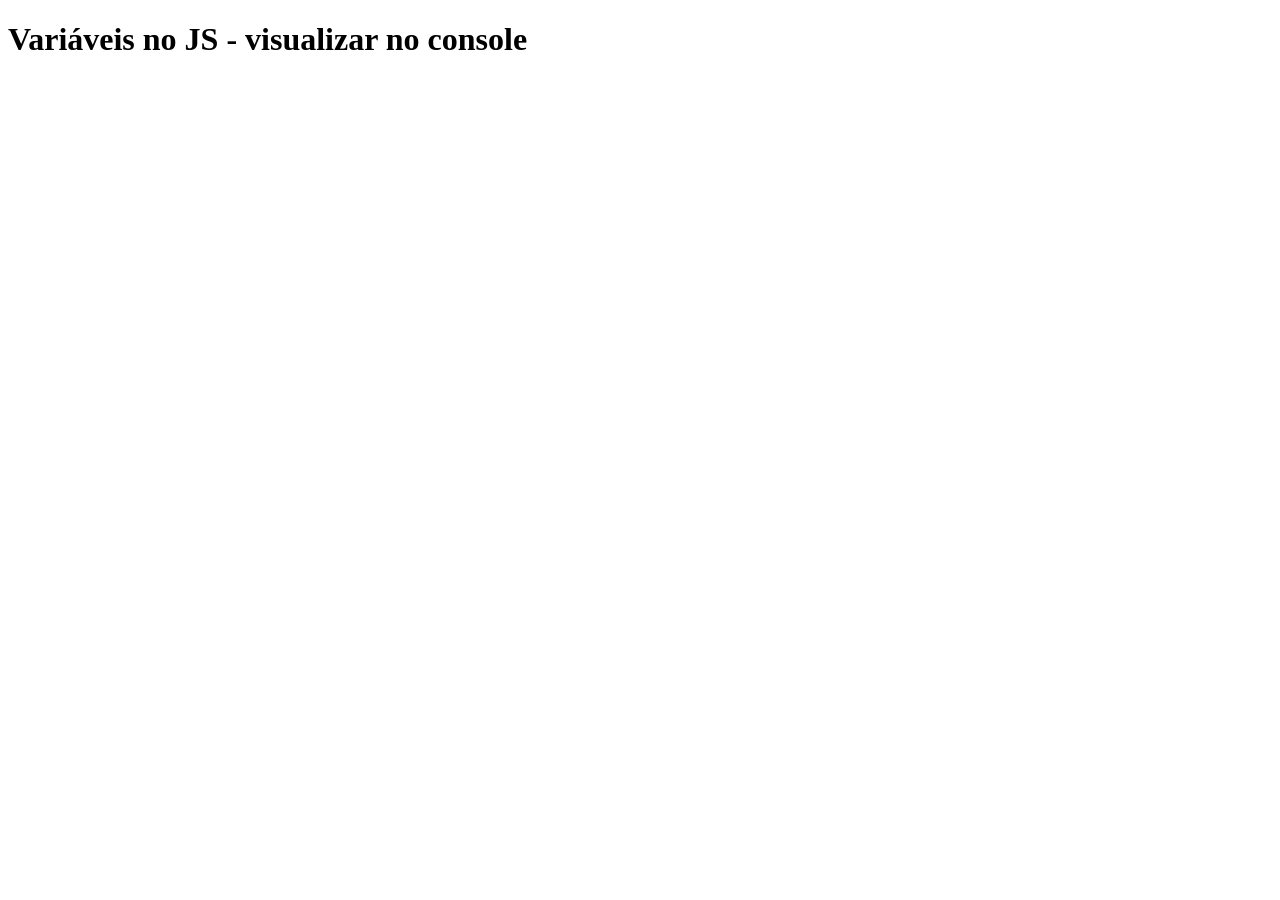
<file: AULAS/Aula01/index.html>
<!DOCTYPE html>
<html lang="en">
<head>
    <meta charset="UTF-8">
    <meta name="viewport" content="width=device-width, initial-scale=1.0">
    <title>Variáveis - JS</title>
</head>
<body>
    <h1>Variáveis no JS - visualizar no console</h1>
    <!-- <script src="ex01.js"></script> -->
    <!-- <script src="ex02.js"></script> -->
    <!-- <script src="ex03.js"></script> -->
    <script src="ex04.js"></script>
</body>
</html>
</file>
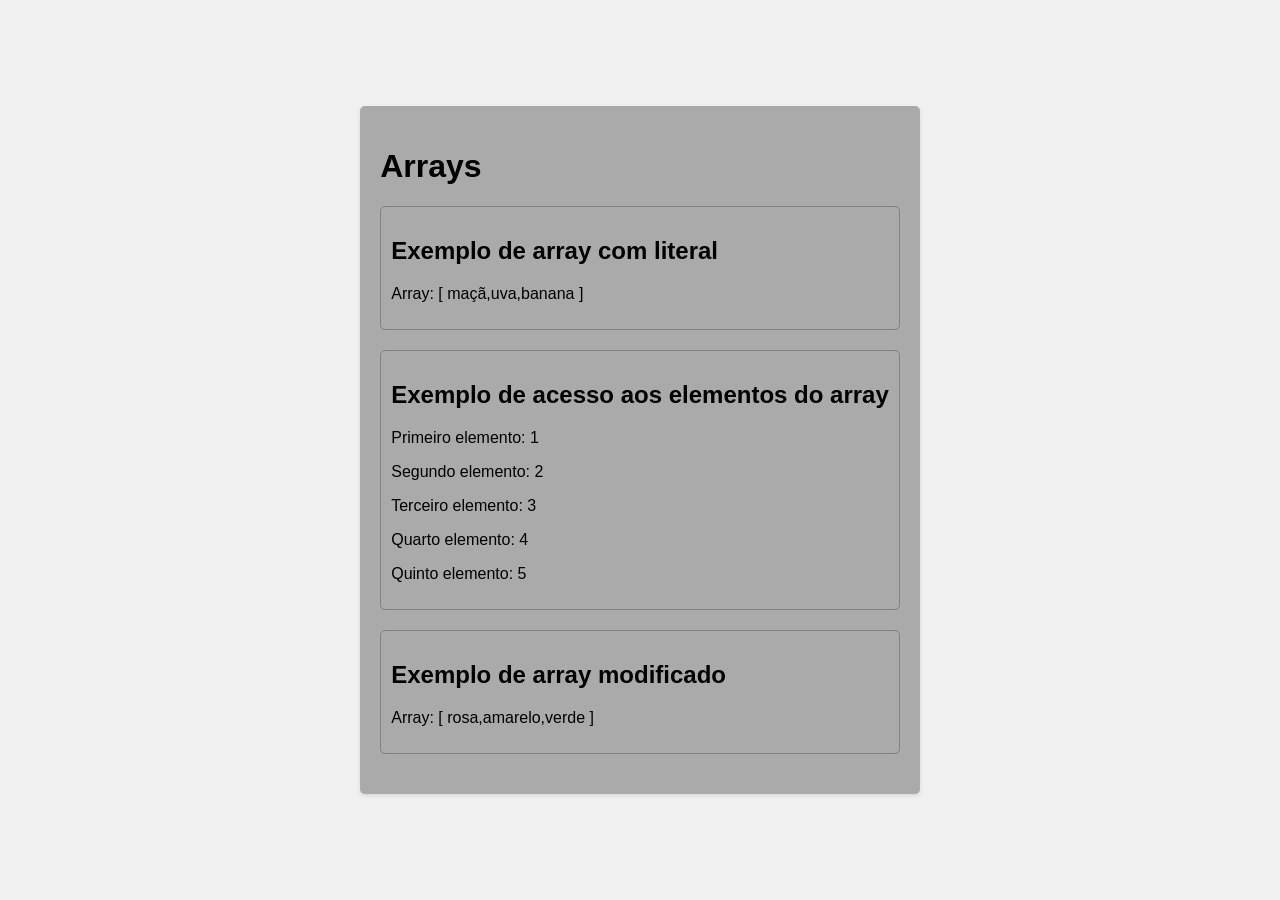
<file: AULAS/Aula02/index.html>
<!DOCTYPE html>
<html lang="en">
<head>
    <meta charset="UTF-8">
    <meta name="viewport" content="width=device-width, initial-scale=1.0">
    <title>Revisão JS</title>
    <link rel="stylesheet" href="css/style.css">
</head>
<body>
    <main>
        <h1>Arrays</h1>
        <div id="exemplo-array-literal"></div>
        <div id="exemplo-array-acesso"></div>
        <div id="exemplo-array-modificado"></div>
    </main>

    <script src="js/script.js"></script>
</body>
</html>
</file>
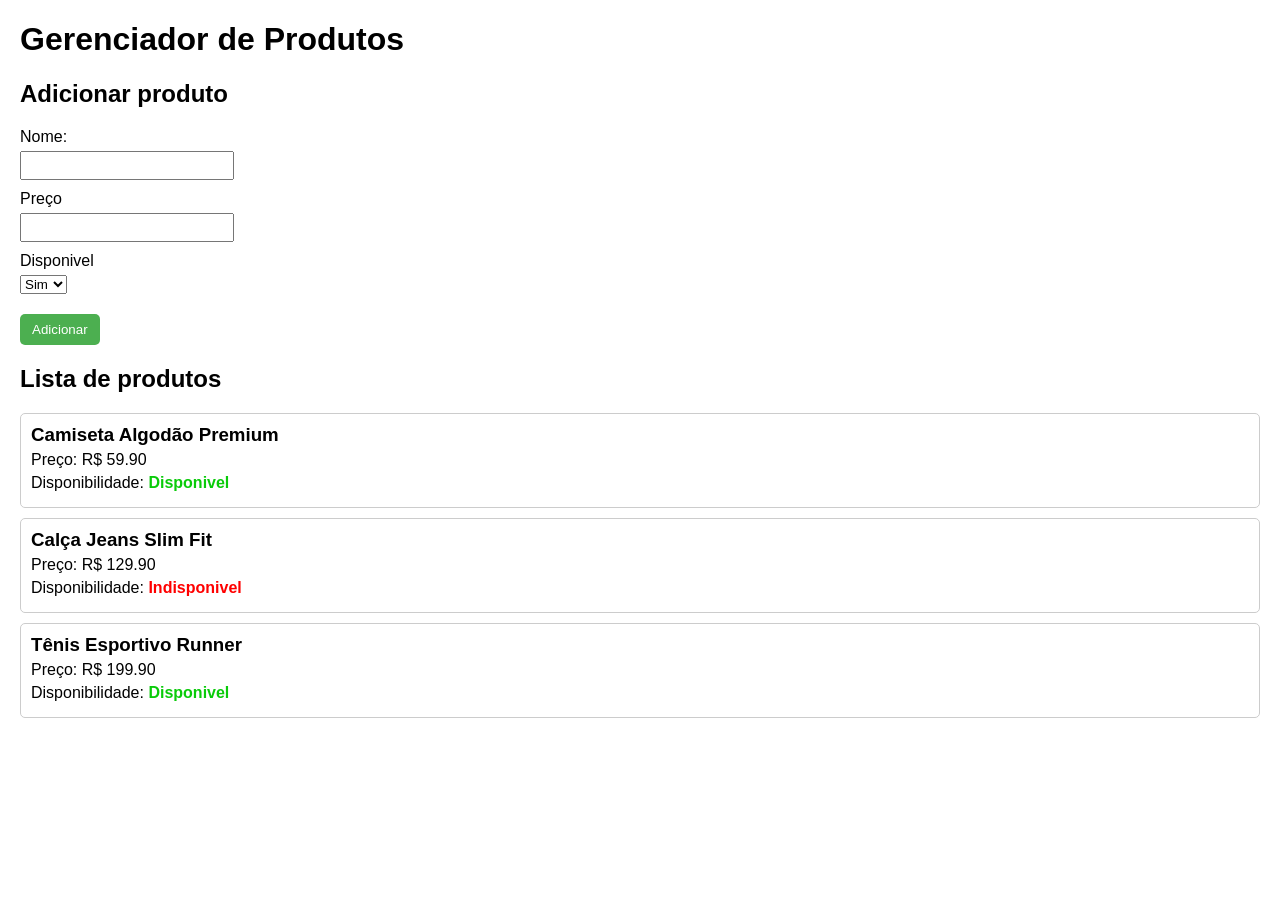
<file: AULAS/Aula03/index.html>
<!DOCTYPE html>
<html lang="pt-br">
<head>
    <meta charset="UTF-8">
    <meta name="viewport" content="width=device-width, initial-scale=1.0">
    <title>Gerenciador de Produtos</title>
    <link rel="stylesheet" href="css/style.css">
</head>
<body>
    
    <h1>Gerenciador de Produtos</h1>
    <div id="form-produto">

        <h2>Adicionar produto</h2>
        <label for="nome">Nome:</label>
        <input type="text" name="nome" id="nome"><br>

        <label for="preco">Preço</label>
        <input type="number" name="preco" id="preco"><br>

        <label for="disponivel">Disponivel</label>
        <select name="disponivel" id="disponivel">
            <option value="true">Sim</option>
            <option value="false">Não</option>
        </select><br>

        <button onclick="adicionarProdutos()">Adicionar</button>
    </div>

    <h2>Lista de produtos</h2>
    <div id="lista-produtos">
        <!-- os produtos serão exibidos dinamicamente com o js -->
    </div>
    <script src="js/script.js"></script>
</body>
</html>
</file>
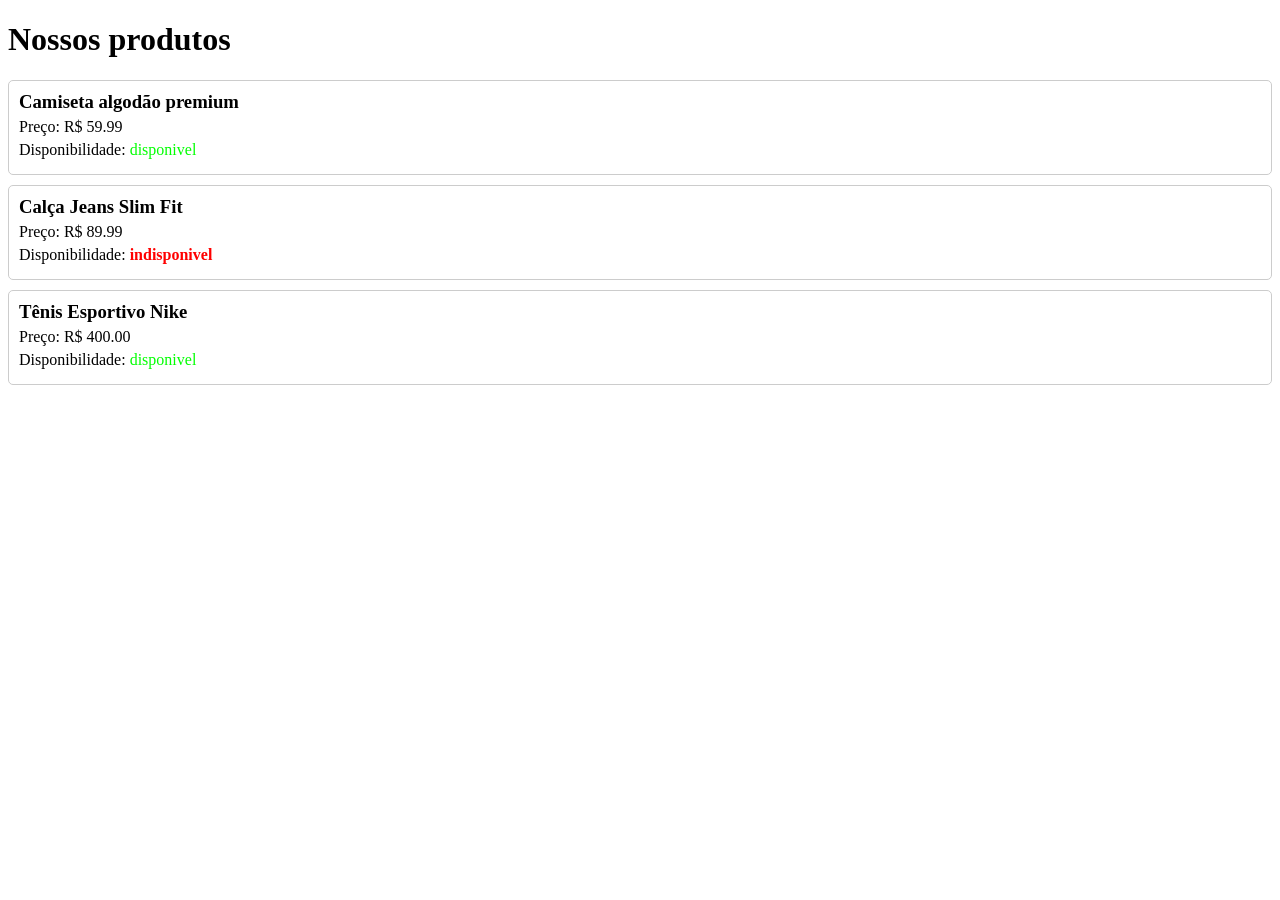
<file: AULAS/PrimeiroObjeto/index.html>
<!DOCTYPE html>
<html lang="en">
<head>
    <meta charset="UTF-8">
    <meta name="viewport" content="width=device-width, initial-scale=1.0">
    <title>Primeiro Objeto</title>
    <link rel="stylesheet" href="./css/style.css">
</head>
<body>
    <h1>Nossos produtos</h1>

    <div id="lista-produtos">
        <!-- os produtos serão exibidos em javascript -->
    </div>

    <script src="./js/script.js"></script>
</body>
</html>
</file>
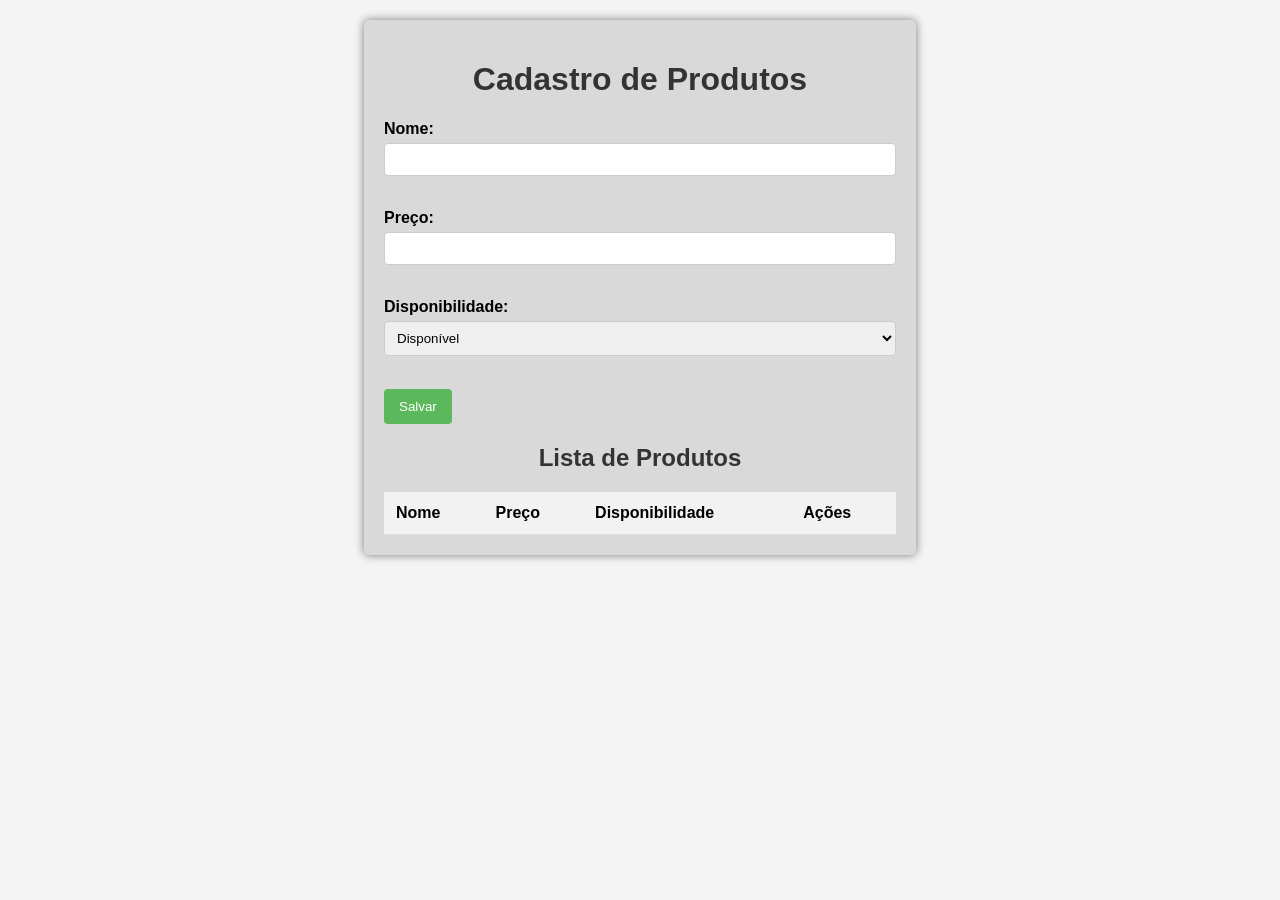
<file: AULAS/Aula04/cadastro_produto/index.html>
<!DOCTYPE html>
<html lang="pt-br">
<head>
    <meta charset="UTF-8">
    <meta name="viewport" content="width=device-width, initial-scale=1.0">
    <title>CRUD de Produtos de Informática</title>
    <link rel="stylesheet" href="css/style.css">
</head>
<body>
    <div class="container">
        <h1>Cadastro de Produtos</h1>

        <!-- Formulário para adicionar/editar produtos -->
        <form id="produtoForm">
            <label for="nome">Nome:</label>
            <input type="text" id="nome" name="nome" required><br><br>

            <label for="preco">Preço:</label>
            <input type="number" id="preco" name="preco" step="0.01" required><br><br>

            <label for="disponibilidade">Disponibilidade:</label>
            <select id="disponibilidade" name="disponibilidade">
                <option value="Disponível">Disponível</option>
                <option value="Indisponível">Indisponível</option>
            </select><br><br>

            <input  type="hidden" id="produtoId"> <!-- Campo oculto para edição -->
            <button type="submit">Salvar</button>
            <button type="button" id="cancelar">Cancelar</button>
        </form>

        <!-- Tabela para exibir a lista de produtos -->
        <h2>Lista de Produtos</h2>
        <table id="produtoTable">
            <thead>
                <tr>
                    <th>Nome</th>
                    <th>Preço</th>
                    <th>Disponibilidade</th>
                    <th>Ações</th>
                </tr>
            </thead>
            <tbody>
                <!-- Os dados dos produtos serão inseridos aqui pelo JavaScript -->
            </tbody>
        </table>
    </div>

    <script src="js/script.js"></script>
</body>
</html>
</file>
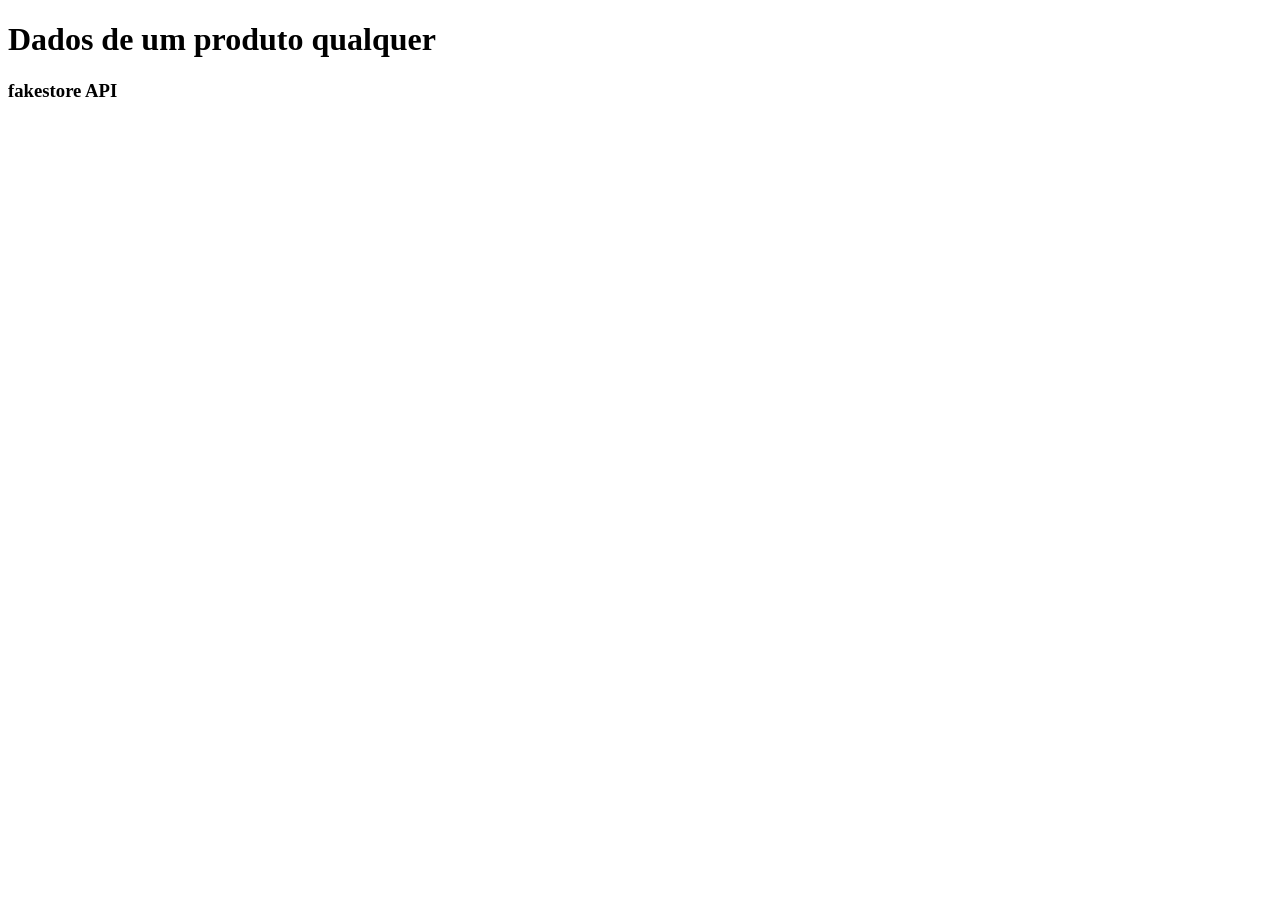
<file: AULAS/Aula04/Ex02Fetch/index.html>
<!DOCTYPE html>
<html lang="pt-br">
<head>
    <meta charset="UTF-8">
    <meta name="viewport" content="width=device-width, initial-scale=1.0">
    <title>Ex02 fetch</title>
    <link rel="stylesheet" href="css/ex02fetch.css">
</head>
<body>
    <h1>Dados de um produto qualquer</h1>
    <h3>fakestore API</h3>
    <div id="loading">Carregando produto</div>
    <div id="produto"></div>
    <div id="error"></div>
    
    <script src="js/ex02fetch.js"></script>
</body>
</html>
</file>
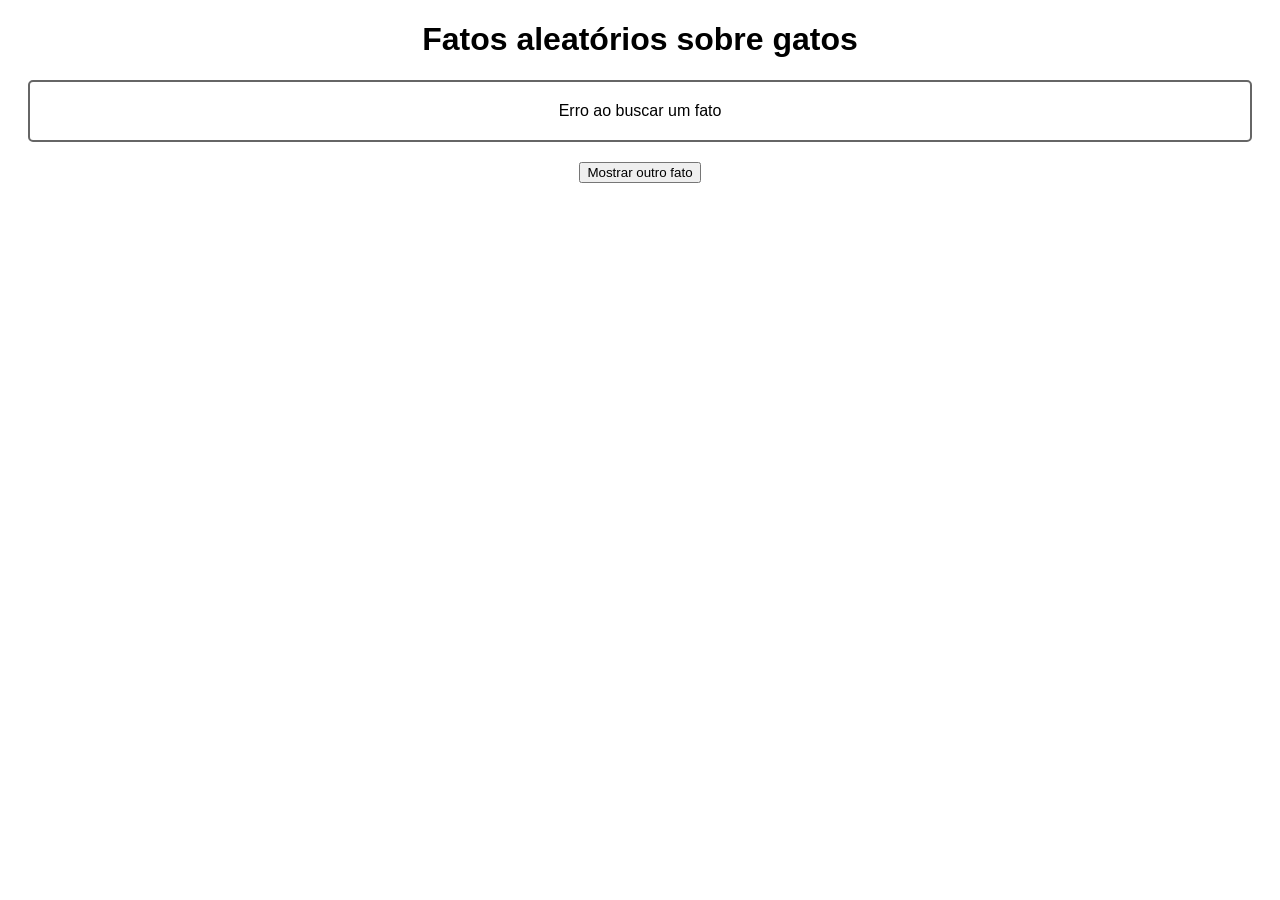
<file: AULAS/Aula04/Ex03Fetch/index.html>
<!DOCTYPE html>
<html lang="pt-br">
<head>
    <meta charset="UTF-8">
    <meta name="viewport" content="width=device-width, initial-scale=1.0">
    <title>Ex03 fetch</title>
    <link rel="stylesheet" href="css/ex03fetch.css">
</head>
<body>
    <h1>Fatos aleatórios sobre gatos</h1>
    <p id="fatogato">Carregando</p>
    <button id="buscarfato">Mostrar outro fato</button>
    
    <script src="js/ex03fetch.js"></script>
</body>
</html>
</file>
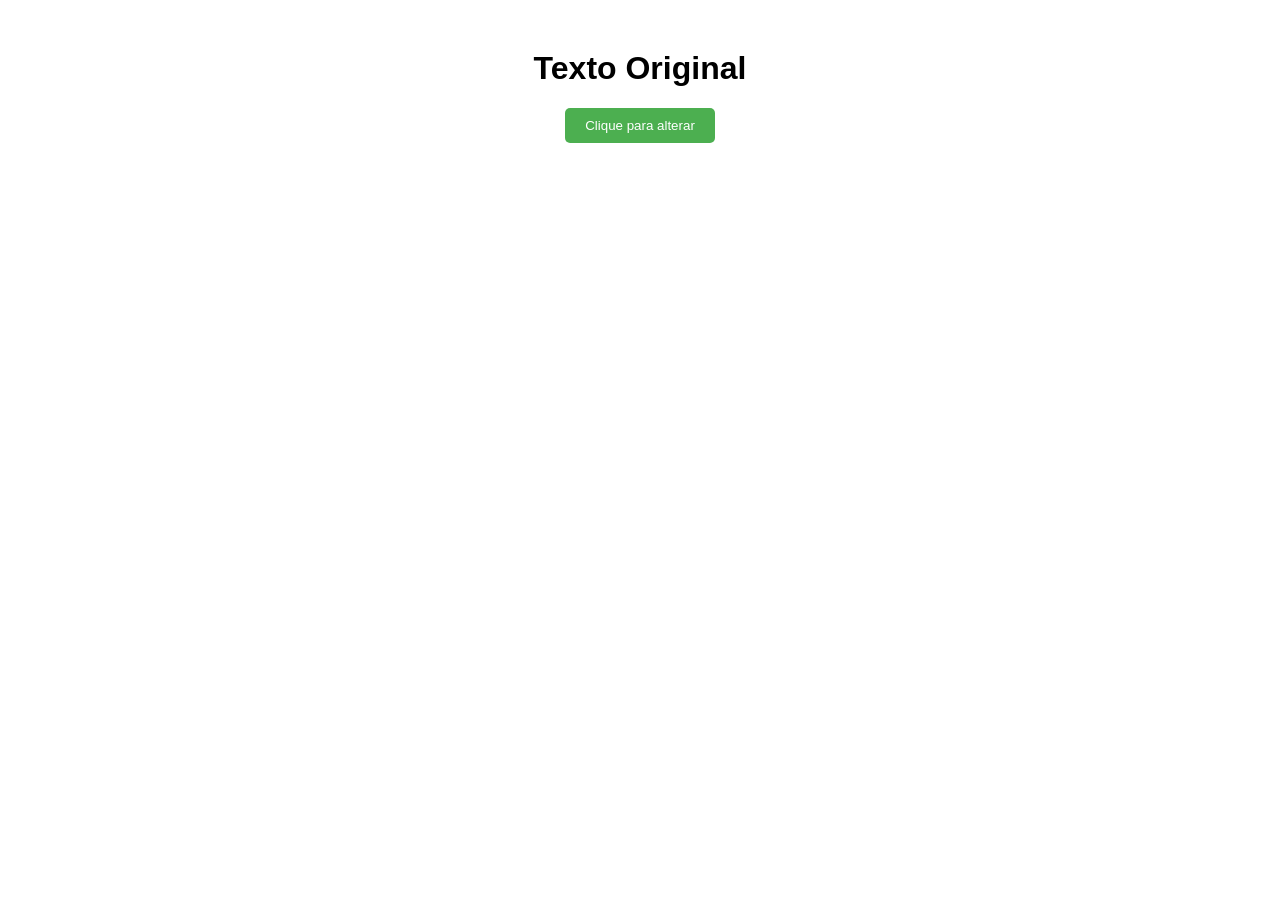
<file: AULAS/Aula04/Exemplo01/index.html>
<!DOCTYPE html>
<html lang="pt-br">
<head>
    <meta charset="UTF-8">
    <meta name="viewport" content="width=device-width, initial-scale=1.0">
    <title>Ex DOM 01</title>
    <link rel="stylesheet" href="css/exdom01.css">
</head>
<body>
    <h1 id="titulo">Texto Original</h1>
    <button id="botao">Clique para alterar</button>
    <script src="js/exdom01.js"></script>
</body>
</html>
</file>
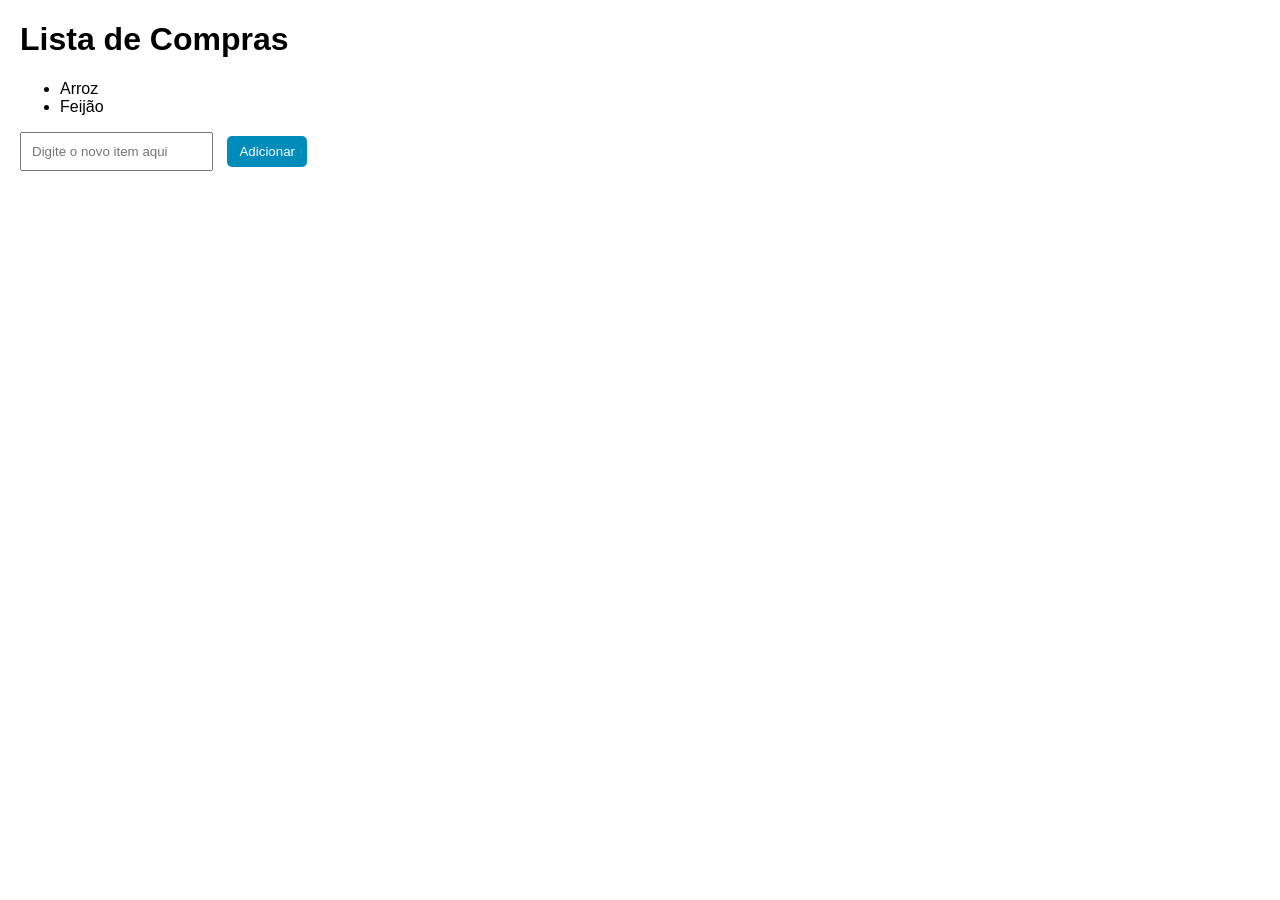
<file: AULAS/Aula04/Exemplo02/index.html>
<!DOCTYPE html>
<html lang="pt-br">
<head>
    <meta charset="UTF-8">
    <meta name="viewport" content="width=device-width, initial-scale=1.0">
    <title>Ex DOM 02</title>
    <link rel="stylesheet" href="css/exdom02.css">
</head>
<body>
    <h1>Lista de Compras</h1>
    <ul id="lista">
        <li>Arroz</li>
        <li>Feijão</li>
    </ul>
    <input type="text" id="novoItem" placeholder="Digite o novo item aqui">
    <button id="botaoAdicionar">Adicionar</button>
    <script src="js/exdom02.js"></script>
</body>
</html>
</file>
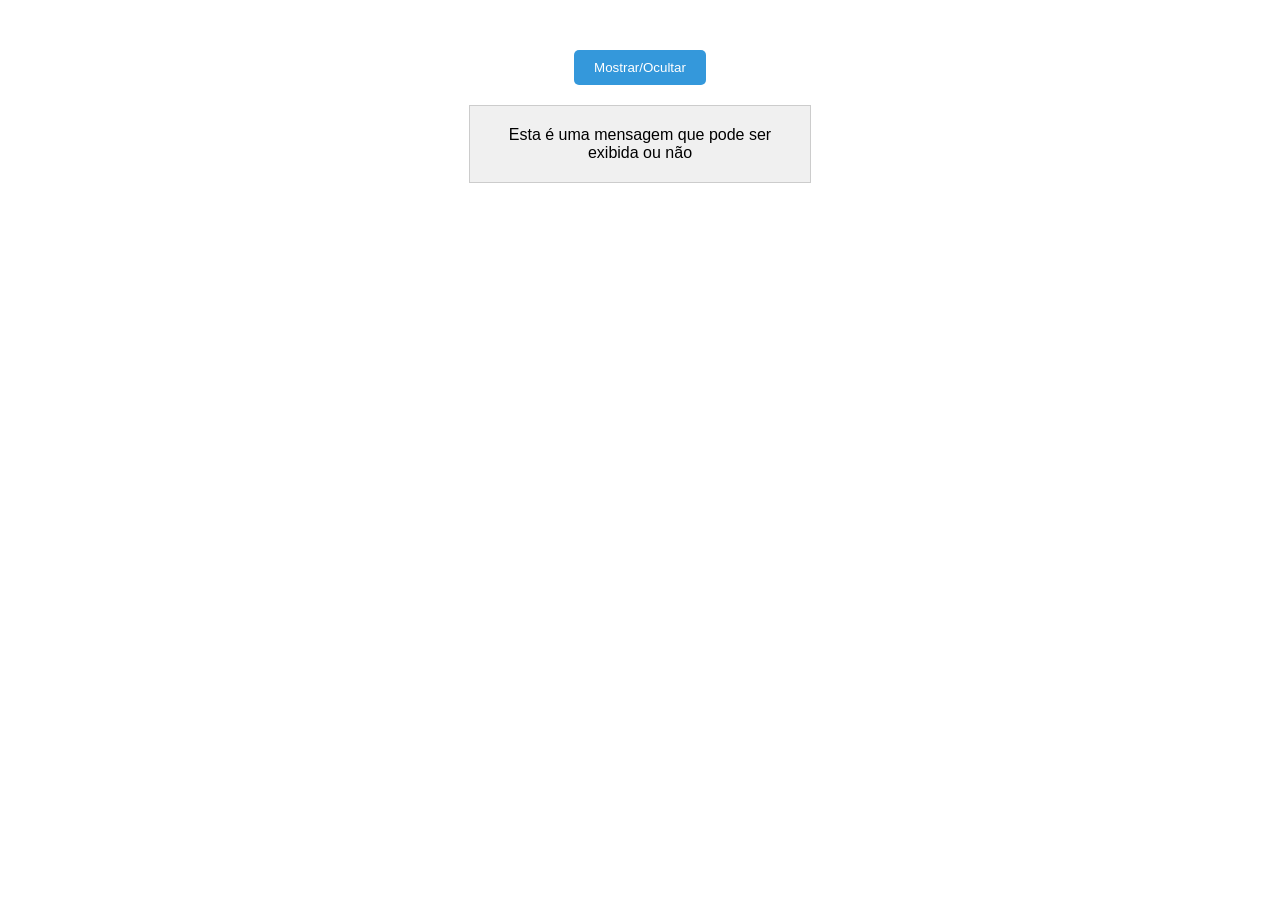
<file: AULAS/Aula04/Exemplo03/index.html>
<!DOCTYPE html>
<html lang="pt-bt">
<head>
    <meta charset="UTF-8">
    <meta name="viewport" content="width=device-width, initial-scale=1.0">
    <title>Ex DOM 03</title>
    <link rel="stylesheet" href="css/exdom03.css">
</head>
<body>
    <button id="alternarBotao">Mostrar/Ocultar</button>
    <div id="mensagem">
        Esta é uma mensagem que pode ser exibida ou não
    </div>
    <script src="js/exdom03.js"></script>
</body>
</html>
</file>
<file: AULAS/Aula02/css/style.css>
body {
    font-family: sans-serif;
    background-color: #f0f0f0;
    display: flex;
    justify-content: center;
    align-items: center;
    min-height: 100vh; /* 100vh = 100% da area visivel */
    margin: 0;
}

main {
    background-color: #aaaaaa;
    padding: 20px;
    border-radius: 5px;
    box-shadow: 0 2px 4px rgba(0, 0, 0, 0.1);
}

main > div {
    margin-bottom: 20px;
    padding: 10px;
    border: solid 1px #828282;
    border-radius: 5px;
}
</file>
<file: AULAS/Aula03/css/style.css>
body {
    font-family: sans-serif;
    margin: 20px;
}

.produto {
    border: 1px solid#ccc;
    padding: 10px;
    margin-bottom: 10px;
    border-radius: 5px;
}

.produto h3 {
    margin-top: 0;
    margin-bottom: 5px;
}

.produto p {
    margin: 5px 0;
}

.disponivel {
    color: #0acb0a;
    font-weight: 700;
}

.indisponivel {
    color: #f00;
    font-weight: 700;
}

#form-produto {
    margin-bottom: 20px;
}

#form-produto label {
    display: block;
    margin-bottom: 5px;
}

#form-produto input {
    width: 200px;
    padding: 5px;
    margin-bottom: 10px;
}

#form-produto button {
    padding: 8px 12px;
    margin-top: 20px;
    background: #4caf50;
    color: #fff;
    border: none;
    cursor: pointer;
    border-radius: 5px;
}
</file>
<file: AULAS/PrimeiroObjeto/css/style.css>
.produto{
    border: 1px solid #ccc;
    padding: 10px;
    margin-bottom: 10px;
    border-radius: 5px;
}

.produto h3{
    margin-top: 0;
    margin-bottom: 5px;
}

.produto p{
    margin: 5px 0;
}

.disponivel{
    color: rgb(2, 255, 2);
}

.indisponivel {
    color: #f00;
    font-weight: 700;
}
</file>
<file: AULAS/Aula04/cadastro_produto/css/style.css>
body {
    font-family: sans-serif;
    background-color: #f4f4f4;
    margin: 0;
    padding: 0;
}

.container {
    width: 40vw;
    margin: 20px auto;
    background-color: #dad9d9;
    padding: 20px;
    border-radius: 5px;
    box-shadow: 0 0 10px rgba(0, 0, 0, 0.5);
}

h1, h2 {
    text-align: center;
    color: #333;
}

label {
    display: block;
    margin-bottom: 5px;
    font-weight: bold;
}

input[type="text"],
input[type="number"],
select {
    width: 100%;
    padding: 8px;
    margin-bottom: 15px;
    border: 1px solid #ccc;
    border-radius: 4px;
    box-sizing: border-box; /* Garante que o padding não aumente o tamanho total */
}

button {
    background-color: #5cb85c;
    color: white;
    padding: 10px 15px;
    border: none;
    border-radius: 4px;
    cursor: pointer;
    margin-right: 10px;
}

button:hover {
    background-color: #449d44;
}

table {
    width: 100%;
    border-collapse: collapse;
    margin-top: 20px;
}

th, td {
    padding: 12px;
    text-align: left;
    border-bottom: 1px solid #ddd;
}

th {
    background-color: #f2f2f2;
    font-weight: bold;
}

.disponivel {
    color: green;
}

.indisponivel {
    color: red;
}
</file>
<file: AULAS/Aula04/Ex02Fetch/css/ex02fetch.css>
#error {
    color: #f00;
    font-size: 1.5em;
}
</file>
<file: AULAS/Aula04/Ex03Fetch/css/ex03fetch.css>
body {
    font-family: sans-serif;
    text-align: center;
}

#fatogato {
    margin: 20px;
    padding: 20px;
    border: 2px solid #666;
    border-radius: 5px;
}
</file>
<file: AULAS/Aula04/Exemplo01/css/exdom01.css>
body {
    font-family: sans-serif;
    text-align: center;
    margin-top: 50px;
}

button {
    padding: 10px 20px;
    background: #4caf50;
    color: #fff;
    border: none;
    cursor: pointer;
    border-radius: 5px;
}
</file>
<file: AULAS/Aula04/Exemplo02/css/exdom02.css>
body {
    font-family: sans-serif;
    margin: 20px;
}

ul {
    list-style-type: disc;
}

input[type="text"]{
    padding: 10px;
    margin-right: 10px;
}

button {
    padding: 8px 12px;
    background: #008cba;
    color: #fff;
    border: none;
    cursor: pointer;
    border-radius: 5px
}
</file>
<file: AULAS/Aula04/Exemplo03/css/exdom03.css>
body {
    font-family: sans-serif;
    text-align: center;
    margin-top: 50px;
}

button {
    padding: 10px 20px;
    background: #3498db;
    color: #fff;
    border: none;
    border-radius: 5px;
}

#mensagem {
    padding: 20px;
    background-color: #f0f0f0;
    border: 1px solid #ccc;
    margin-top: 20px;
    width: 300px;
    margin-left: auto;
    margin-right: auto;
}

.oculto {
    display: none;
}
</file>
